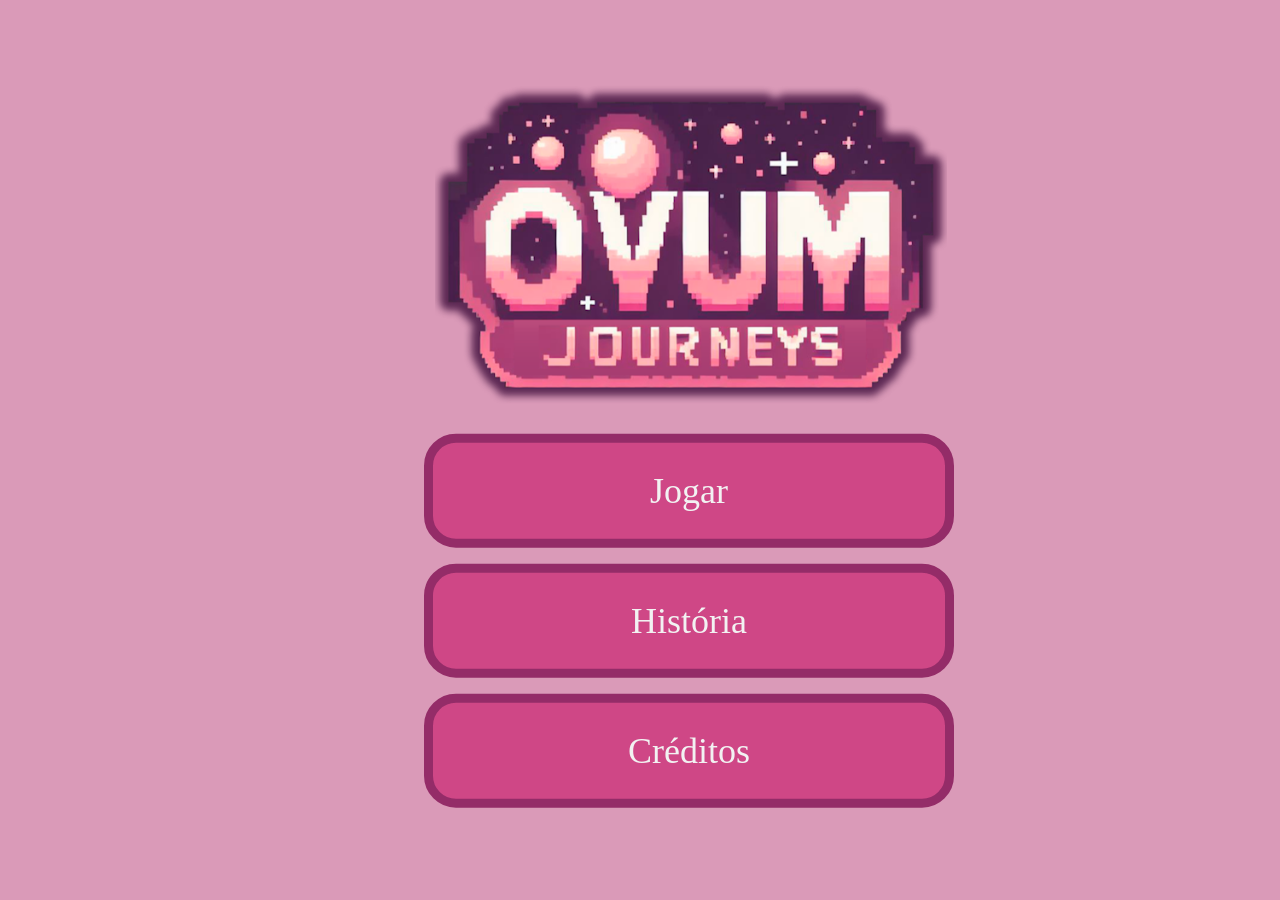
<file: index.html>
<!DOCTYPE html>
<html lang="en">
<head>
  <meta charset="UTF-8" />
  <meta http-equiv="X-UA-Compatible" content="IE=edge" />
  <meta name="viewport" content="width=device-width, initial-scale=1.0" />
  <link rel="preconnect" href="https://fonts.googleapis.com" />
  <link rel="icon" type="image/png" href="Imagens\ovulo.png" widght="100px" height="100px"/>
  <link rel="stylesheet" href="css\menu.css" />
  <title>Ovum Journey's</title>

</head>

<body>

  <audio controls autoplay loop src="audio/audio.mp3" display = "none" style= "width: 0%;"></audio>

  <script>
  function redirectToIndex() {
    window.location.href = 'controles.html';
  }
  function redirectToHistoria() {
    window.location.href = 'historia.html';
  }
  function redirectToCreditos(){
    window.location.href = 'creditos.html';
  }
</script>

<div class="menuContainer">
  <div class="centerContainer">
    <div class="title">
      <img src="imagens/titulo2.png" alt="Ovums Journey's" class="title" />
    </div>

      <menu class="menu">
        <div class="buttons" onclick="redirectToIndex()">Jogar</div>
        <div class="buttons" onclick="redirectToHistoria()">História</div>
        <div class="buttons" onclick="redirectToCreditos()">Créditos</div>
      </menu>
    </div>
  </div>  

</body>

</html>
</file>
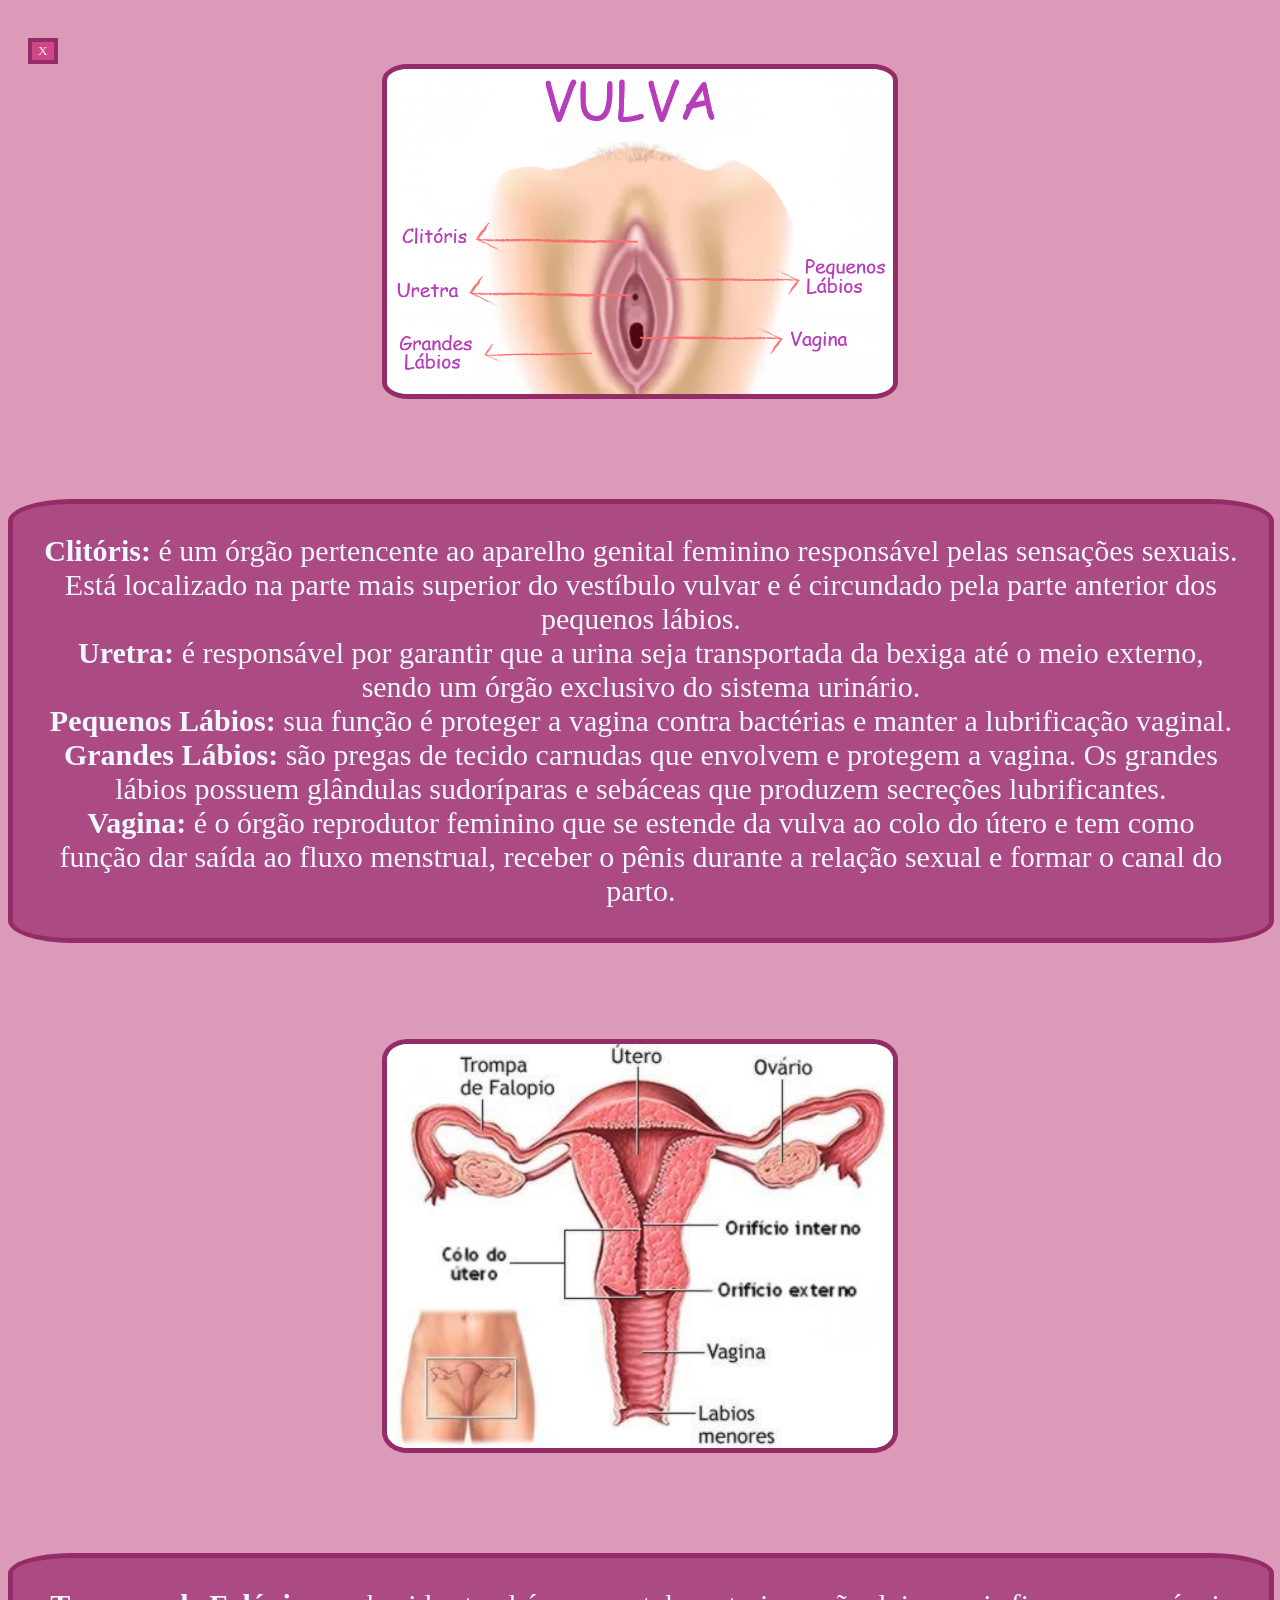
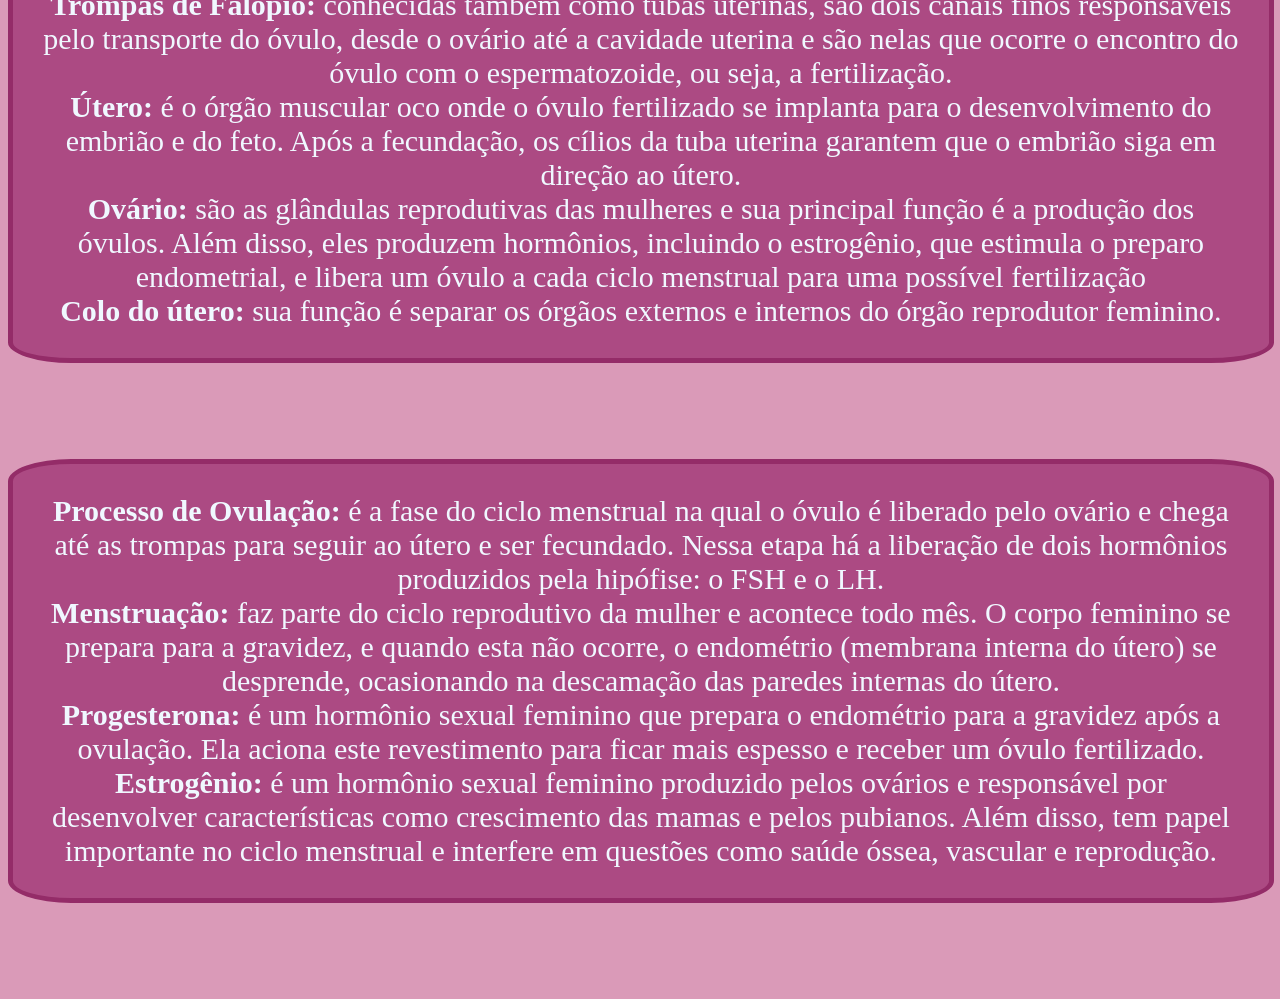
<file: conteudo.html>
<!DOCTYPE html>
<html lang="en">

<head>
    <meta charset="UTF-8">
    <meta name="viewport" content="width=device-width, initial-scale=1.0">
    <link rel="icon" type="image/png" href="Imagens\ovulo.png" widght="100px" height="100px"/>
    <link rel="stylesheet" href="css\conteudo.css">
    <title>Ovum Journey's</title>

</head>

<body>

    <script>
        function redirectToIndex() {
            window.location.href = 'index.html ';
        }
    </script>

    <div class="close"><button onclick="redirectToIndex()">X</button></div>

    <div align="center">
        <img src="imagens/vulva.png" alt="vulva" class="vv" />
    </div>

    <div id="container" align="center">
        <P class="text"><strong>Clitóris: </strong>é um órgão pertencente ao aparelho genital feminino responsável pelas sensações sexuais. Está localizado na parte mais superior do vestíbulo vulvar e é circundado pela parte anterior dos pequenos lábios.
            <br><strong>Uretra: </strong>é responsável por garantir que a urina seja transportada da bexiga até o meio externo, sendo um órgão exclusivo do sistema urinário.
            <br><strong>Pequenos Lábios: </strong>sua função é proteger a vagina contra bactérias e manter a lubrificação vaginal.
            <br><strong>Grandes Lábios: </strong>são pregas de tecido carnudas que envolvem e protegem a vagina. Os grandes lábios possuem glândulas sudoríparas e sebáceas que produzem secreções lubrificantes.
            <br><strong>Vagina: </strong>é o órgão reprodutor feminino que se estende da vulva ao colo do útero e tem como função dar saída ao fluxo menstrual, receber o pênis durante a relação sexual e formar o canal do parto.
        </P>
    </div>

    <div align="center">
        <img src="imagens/utero.jpg" alt="vulva" class="uu" />
    </div>

    <div id="container" align="center">
        <P class="text"><strong>Trompas de Falópio: </strong>conhecidas também como tubas uterinas, são dois canais finos responsáveis pelo transporte do óvulo, desde o ovário até a cavidade uterina e são nelas que ocorre o encontro do óvulo com o espermatozoide, ou
            seja, a fertilização.
            <br><strong>Útero: </strong>é o órgão muscular oco onde o óvulo fertilizado se implanta para o desenvolvimento do embrião e do feto. Após a fecundação, os cílios da tuba uterina garantem que o embrião siga em direção ao útero.
            <br><strong>Ovário: </strong>são as glândulas reprodutivas das mulheres e sua principal função é a produção dos óvulos. Além disso, eles produzem hormônios, incluindo o estrogênio, que estimula o preparo endometrial, e libera um óvulo a cada
            ciclo menstrual para uma possível fertilização<br><strong>Colo do útero: </strong>sua função é separar os órgãos externos e internos do órgão reprodutor feminino.</P>
    </div>

    <div id="container" align="center">
        <P class="text"><strong>Processo de Ovulação: </strong>é a fase do ciclo menstrual na qual o óvulo é liberado pelo ovário e chega até as trompas para seguir ao útero e ser fecundado. Nessa etapa há a liberação de dois hormônios produzidos pela hipófise: o FSH
            e o LH.
            <br><strong>Menstruação: </strong>faz parte do ciclo reprodutivo da mulher e acontece todo mês. O corpo feminino se prepara para a gravidez, e quando esta não ocorre, o endométrio (membrana interna do útero) se desprende, ocasionando na descamação
            das paredes internas do útero.
            <br><strong>Progesterona: </strong>é um hormônio sexual feminino que prepara o endométrio para a gravidez após a ovulação. Ela aciona este revestimento para ficar mais espesso e receber um óvulo fertilizado.
            <br><strong>Estrogênio: </strong>é um hormônio sexual feminino produzido pelos ovários e responsável por desenvolver características como crescimento das mamas e pelos pubianos. Além disso, tem papel importante no ciclo menstrual e interfere
            em questões como saúde óssea, vascular e reprodução.</P>
    </div>

</body>

</html>
</file>
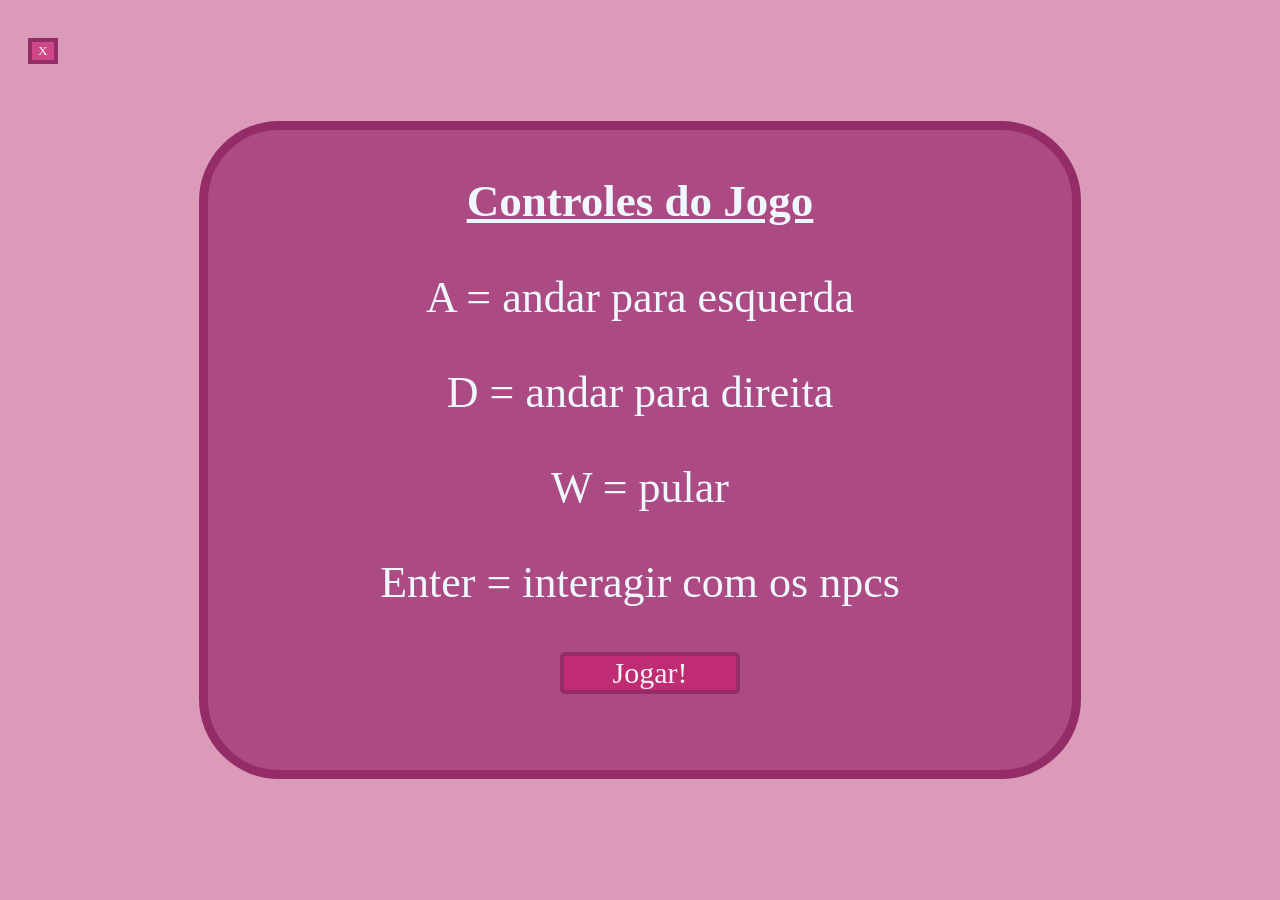
<file: controles.html>
<!DOCTYPE html>
<html lang="en">

<head>
    <meta charset="UTF-8">
    <meta name="viewport" content="width=device-width, initial-scale=1.0">
    <link rel="icon" type="image/png" href="Imagens\ovulo.png" widght="100px" height="100px"/>
    <link rel="stylesheet" href="css\paginas.css">
    <title>Ovum Journey's</title>

</head>

<body>

    <script>
        function redirectToIndex() {
            window.location.href = 'index.html ';
        }
        function redirectToJogo(){
            window.location.href = "jogo.html";
        }

        function redirectToConteudo() {
            window.location.href = 'conteudo.html';
        }
    </script>

    <div class="close"><button onclick="redirectToIndex()">X</button></div>
    
    <div id = "container" align = "center">
        <P id = "titulo"><strong><u>Controles do Jogo</u></strong></P>
        <p class="text">A = andar para esquerda</p>
        <p class="text">D = andar para direita</p>
        <p class="text">W = pular</p>
        <p class="text">Enter = interagir com os npcs</p>
        <div class="button" onclick="redirectToJogo()">Jogar!</div>
    </div>

</body>

</html>
</file>
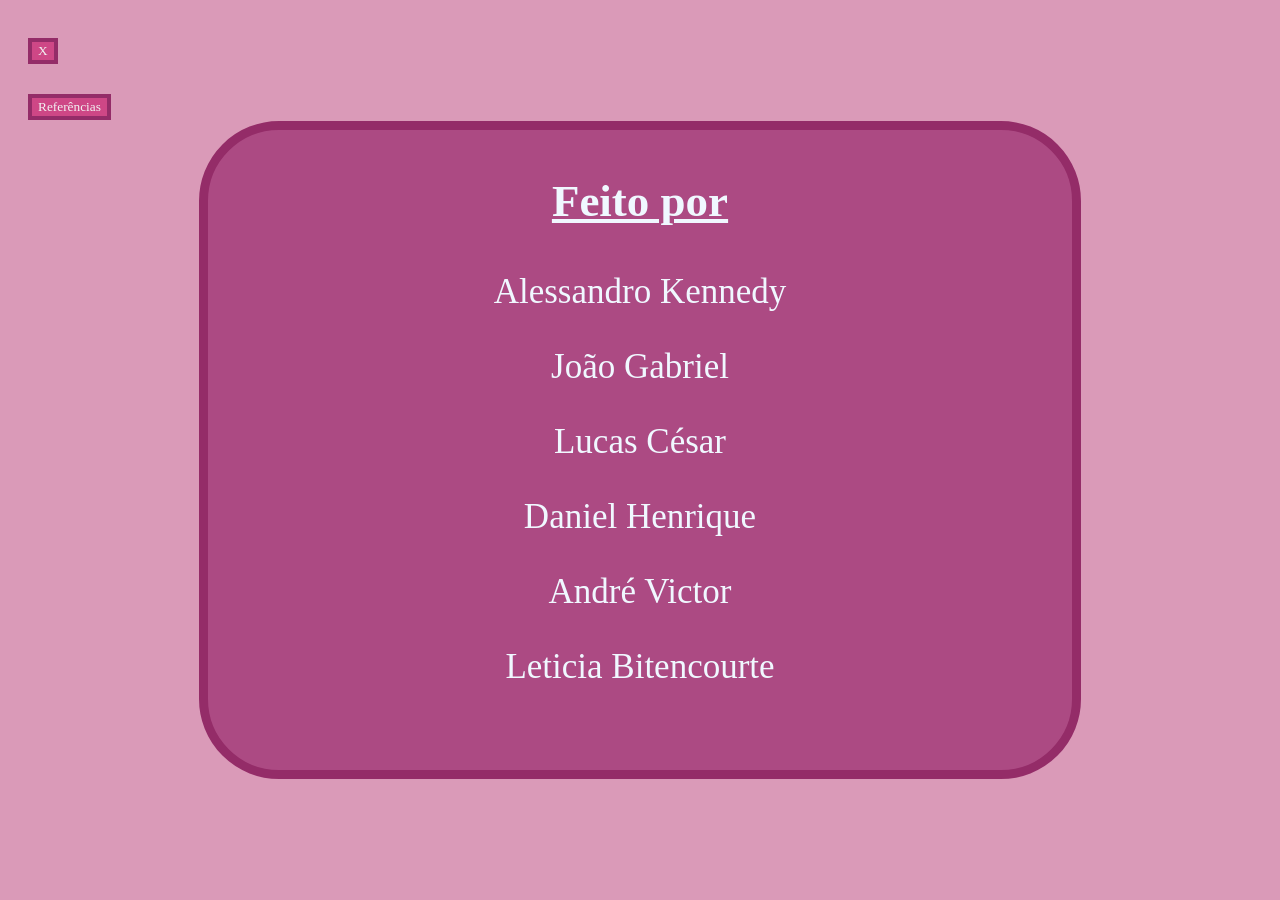
<file: creditos.html>
<!DOCTYPE html>
<html lang="en">

<head>
    <meta charset="UTF-8">
    <meta name="viewport" content="width=device-width, initial-scale=1.0">
    <link rel="icon" type="image/png" href="Imagens\ovulo.png" widght="100px" height="100px"/>
    <link rel="stylesheet" href="css\paginas.css">
    <title>Ovum Journey's</title>

</head>

<body>

    <script>
        function redirectToIndex() {
            window.location.href = 'index.html ';
        }

        function redirectToReferencias() {
            window.location.href = 'referencias.html';
        }
    </script>

    <div class="close"><button onclick="redirectToIndex()">X</button></div>
    <div class="close"><button onclick="redirectToReferencias()">Referências</button></div>
    <div id="container">
        <P id = "titulo"><strong><u>Feito por</u></strong></P>
        <P class="text2">Alessandro Kennedy</P>
        <p class="text2">João Gabriel</p>
        <p class="text2">Lucas César</p>
        <p class="text2">Daniel Henrique</p>
        <p class="text2">André Victor</p>
        <p class="text2">Leticia Bitencourte</p>

    </div>
</body>
</html>
</file>
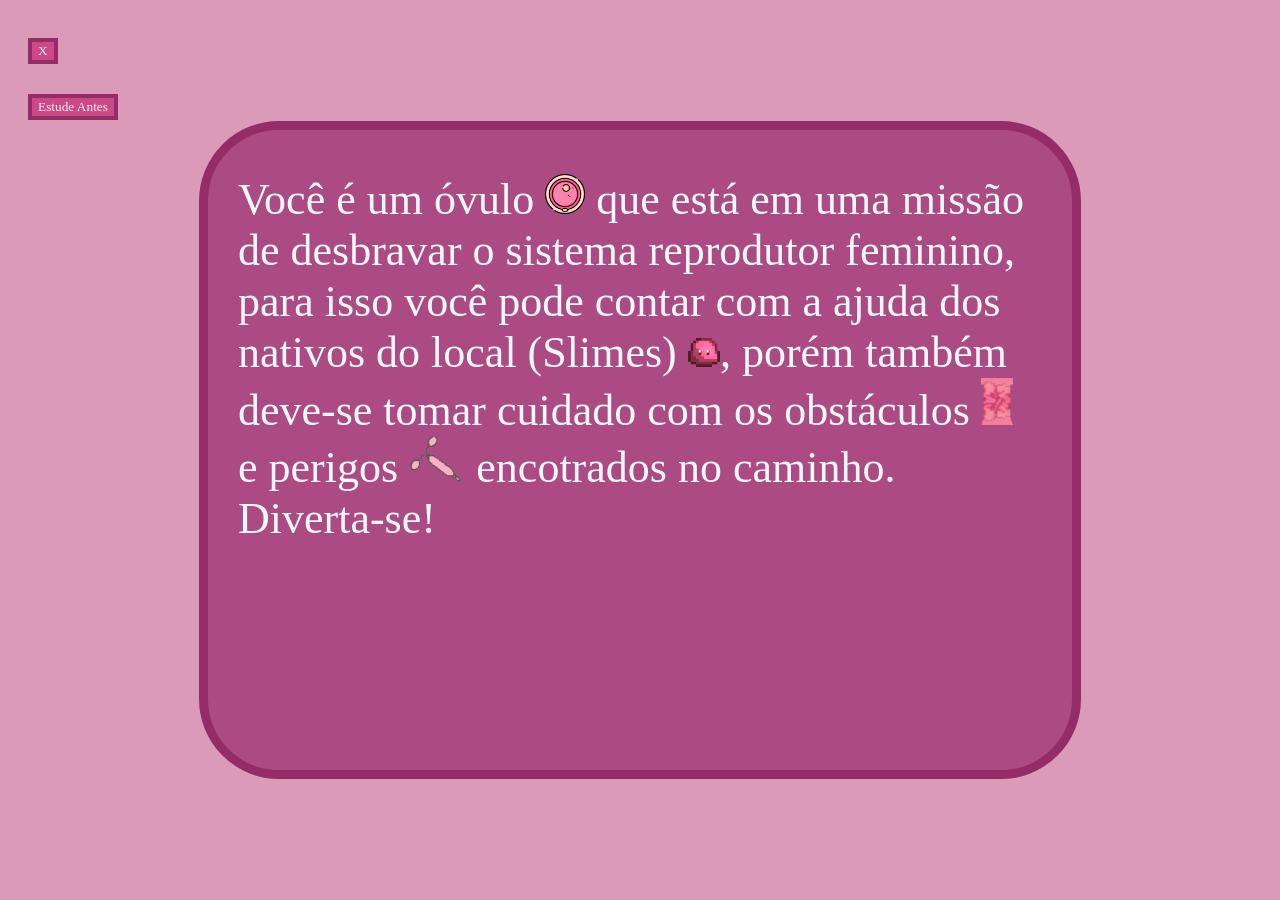
<file: historia.html>
<!DOCTYPE html>
<html lang="en">

<head>
    <meta charset="UTF-8">
    <meta name="viewport" content="width=device-width, initial-scale=1.0">
    <link rel="icon" type="image/png" href="Imagens\ovulo.png" widght="100px" height="100px"/>
    <link rel="stylesheet" href="css\paginas.css">
    <title>Ovum Journey's</title>

</head>

<body>

    <script>
        function redirectToIndex() {
            window.location.href = 'index.html ';
        }

        function redirectToConteudo() {
            window.location.href = 'conteudo.html';
        }
    </script>

    <div class="close"><button onclick="redirectToIndex()">X</button></div>
    
    <div id = "container">
        <P class = "text">Você é um óvulo <img src="imagens/ovulo.png" alt="Ovulo" class="img2"/>
            que está em uma missão de desbravar o sistema reprodutor feminino, para isso você pode contar com a
            ajuda dos nativos do local (Slimes) <img src="imagens/npc.png" alt="Slime" class="img"/>,
            porém também deve-se tomar cuidado com os obstáculos <img src="imagens/cano.png" alt="Cano" class="img"/>
            e perigos <img src="imagens/diu.png" alt="Diu" class="img1"/> encotrados no caminho. Diverta-se!</P>
    </div>

    <div class="close"><button onclick="redirectToConteudo()">Estude Antes</button></div>
</body>

</html>
</file>
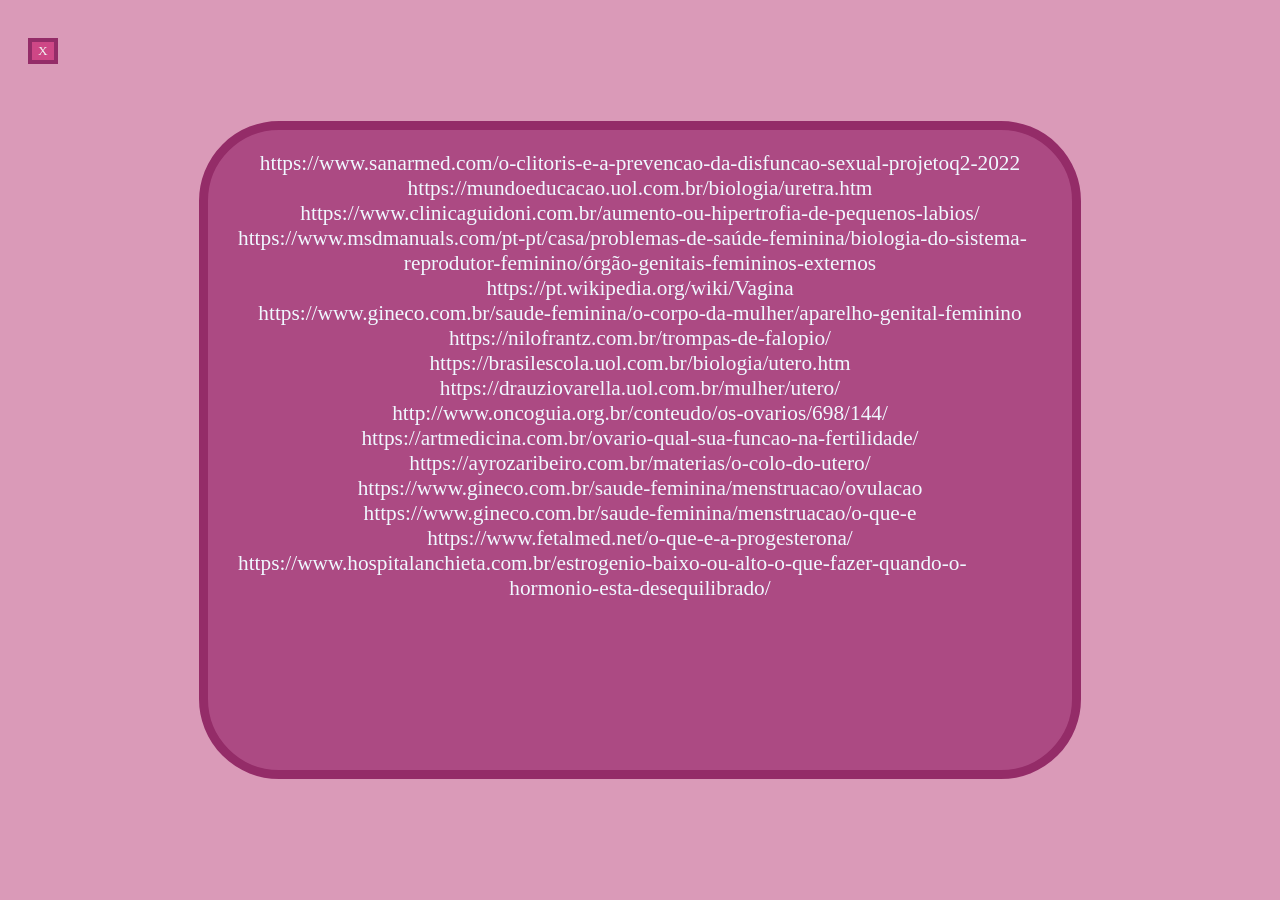
<file: referencias.html>
<!DOCTYPE html>
<html lang="en">
<head>
    <meta charset="UTF-8">
    <meta name="viewport" content="width=device-width, initial-scale=1.0">
    <link rel="icon" type="image/png" href="Imagens\ovulo.png" widght="100px" height="100px"/>
    <link rel="stylesheet" href="css\ref.css">
    <title>Ovum Journey's</title>

</head>

<body>

    <script>
        function redirectToIndex() {
            window.location.href = 'index.html ';
        }
    </script>

    <div class="close"><button onclick="redirectToIndex()">X</button></div>

    <div id="container">
        <P class="text2">https://www.sanarmed.com/o-clitoris-e-a-prevencao-da-disfuncao-sexual-projetoq2-2022
            <br>https://mundoeducacao.uol.com.br/biologia/uretra.htm
            <br>https://www.clinicaguidoni.com.br/aumento-ou-hipertrofia-de-pequenos-labios/
            <br>https://www.msdmanuals.com/pt-pt/casa/problemas-de-saúde-feminina/biologia-do-sistema-reprodutor-feminino/órgão-genitais-femininos-externos
            <br>https://pt.wikipedia.org/wiki/Vagina
            <br>https://www.gineco.com.br/saude-feminina/o-corpo-da-mulher/aparelho-genital-feminino
            <br>https://nilofrantz.com.br/trompas-de-falopio/
            <br>https://brasilescola.uol.com.br/biologia/utero.htm
            <br>https://drauziovarella.uol.com.br/mulher/utero/
            <br>http://www.oncoguia.org.br/conteudo/os-ovarios/698/144/
            <br>https://artmedicina.com.br/ovario-qual-sua-funcao-na-fertilidade/
            <br>https://ayrozaribeiro.com.br/materias/o-colo-do-utero/
            <br>https://www.gineco.com.br/saude-feminina/menstruacao/ovulacao
            <br>https://www.gineco.com.br/saude-feminina/menstruacao/o-que-e
            <br>https://www.fetalmed.net/o-que-e-a-progesterona/
            <br>https://www.hospitalanchieta.com.br/estrogenio-baixo-ou-alto-o-que-fazer-quando-o-hormonio-esta-desequilibrado/
        </P>
    </div>

</body>

</html>
</file>
